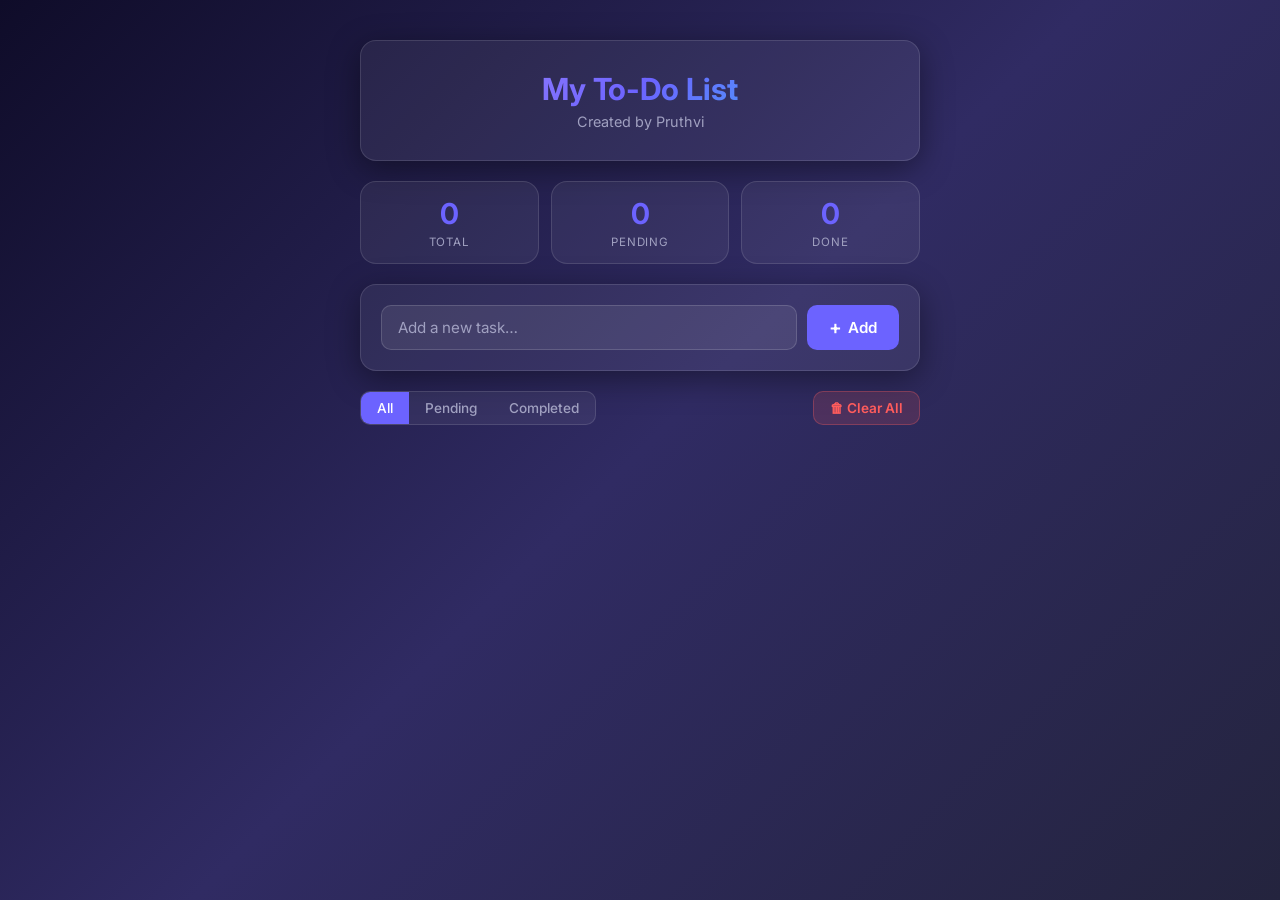
<file: todo-list/index.html>
<!DOCTYPE html>
<html lang="en">
<head>
  <meta charset="UTF-8" />
  <meta name="viewport" content="width=device-width, initial-scale=1.0" />
  <meta name="description" content="A responsive and feature-rich To-Do List app to manage your daily tasks efficiently." />
  <title>My To-Do List</title>
  <link rel="preconnect" href="https://fonts.googleapis.com" />
  <link href="https://fonts.googleapis.com/css2?family=Inter:wght@300;400;500;600;700&display=swap" rel="stylesheet" />
  <link rel="stylesheet" href="do.css" />
</head>
<body>

  <div class="app-wrapper">
    <!-- Header -->
    <header class="app-header">
      <h1>My To-Do List</h1>
      <p class="subtitle">Created by Pruthvi</p>
    </header>

    <!-- Stats Bar -->
    <div class="stats-bar">
      <div class="stat">
        <span class="stat-num" id="totalCount">0</span>
        <span class="stat-label">Total</span>
      </div>
      <div class="stat">
        <span class="stat-num" id="pendingCount">0</span>
        <span class="stat-label">Pending</span>
      </div>
      <div class="stat">
        <span class="stat-num" id="doneCount">0</span>
        <span class="stat-label">Done</span>
      </div>
    </div>

    <!-- Input Section -->
    <section class="input-section" aria-label="Add a new task">
      <div class="input-row">
        <input
          type="text"
          id="taskInput"
          placeholder="Add a new task…"
          autocomplete="off"
          aria-label="Task input"
          maxlength="120"
        />
        <button id="addTaskBtn" aria-label="Add task">
          <span class="btn-icon">+</span> Add
        </button>
      </div>
    </section>

    <!-- Filter & Controls -->
    <div class="controls-row">
      <div class="filter-btns" role="group" aria-label="Filter tasks">
        <button class="filter-btn active" data-filter="all">All</button>
        <button class="filter-btn" data-filter="pending">Pending</button>
        <button class="filter-btn" data-filter="completed">Completed</button>
      </div>
      <button id="deleteAllBtn" aria-label="Delete all tasks">🗑 Clear All</button>
    </div>

    <!-- Task List -->
    <ul id="taskList" aria-label="Task list" aria-live="polite"></ul>

   
  </div>

  <!-- Edit Modal -->
  <div class="modal-overlay" id="modalOverlay" role="dialog" aria-modal="true" aria-labelledby="modalTitle">
    <div class="modal">
      <h2 id="modalTitle">Edit Task</h2>
      <input type="text" id="editInput" placeholder="Update your task…" maxlength="120" />
      <div class="modal-actions">
        <button id="cancelEditBtn" class="btn-cancel">Cancel</button>
        <button id="saveEditBtn" class="btn-save">Save</button>
      </div>
    </div>
  </div>

  <script src="list.js"></script>
</body>
</html>
</file>
<file: todo-list/do.css>
* {
  box-sizing: border-box;
  margin: 0;
  padding: 0;
}

:root {
  --accent: #6c63ff;
  --danger: #ff5c5c;
  --success: #3dd68c;
  --text-primary: #f0f0f5;
  --text-secondary: #a0a0c0;
  --card-bg: rgba(255, 255, 255, 0.06);
  --card-border: rgba(255, 255, 255, 0.12);
  --radius: 16px;
  --shadow: 0 8px 32px rgba(0, 0, 0, 0.4);
}

body {
  font-family: 'Inter', system-ui, sans-serif;
  background: linear-gradient(135deg, #0f0c29, #302b63, #24243e);
  min-height: 100vh;
  display: flex;
  align-items: flex-start;
  justify-content: center;
  padding: 40px 16px 60px;
  color: var(--text-primary);
}

/* App Wrapper */
.app-wrapper {
  width: 100%;
  max-width: 560px;
  display: flex;
  flex-direction: column;
  gap: 20px;
}

/* Header */
.app-header {
  text-align: center;
  padding: 30px 24px;
  background: var(--card-bg);
  border: 1px solid var(--card-border);
  border-radius: var(--radius);
  box-shadow: var(--shadow);
}

.app-header h1 {
  font-size: 1.9rem;
  font-weight: 700;
  background: linear-gradient(135deg, #a78bfa, #6c63ff, #38bdf8);
  -webkit-background-clip: text;
  -webkit-text-fill-color: transparent;
  background-clip: text;
}

.subtitle {
  margin-top: 6px;
  color: var(--text-secondary);
  font-size: 0.9rem;
}

/* Stats Bar */
.stats-bar {
  display: flex;
  gap: 12px;
}

.stat {
  flex: 1;
  background: var(--card-bg);
  border: 1px solid var(--card-border);
  border-radius: var(--radius);
  padding: 14px 10px;
  text-align: center;
}

.stat-num {
  display: block;
  font-size: 1.8rem;
  font-weight: 700;
  color: var(--accent);
}

.stat-label {
  font-size: 0.72rem;
  color: var(--text-secondary);
  text-transform: uppercase;
  letter-spacing: 0.08em;
  margin-top: 4px;
  display: block;
}

/* Input Section */
.input-section {
  background: var(--card-bg);
  border: 1px solid var(--card-border);
  border-radius: var(--radius);
  padding: 20px;
  box-shadow: var(--shadow);
}

.input-row {
  display: flex;
  gap: 10px;
}

#taskInput {
  flex: 1;
  background: rgba(255, 255, 255, 0.08);
  border: 1px solid rgba(255, 255, 255, 0.15);
  border-radius: 10px;
  padding: 12px 16px;
  color: var(--text-primary);
  font-size: 0.95rem;
  font-family: inherit;
  outline: none;
}

#taskInput::placeholder {
  color: var(--text-secondary);
}

#taskInput:focus {
  border-color: var(--accent);
}

#addTaskBtn {
  background: var(--accent);
  color: #fff;
  border: none;
  border-radius: 10px;
  padding: 12px 22px;
  font-size: 0.95rem;
  font-weight: 600;
  font-family: inherit;
  cursor: pointer;
  display: flex;
  align-items: center;
  gap: 6px;
  white-space: nowrap;
}

#addTaskBtn:hover {
  background: #857df5;
}

.btn-icon {
  font-size: 1.2rem;
  line-height: 1;
}

/* Controls Row */
.controls-row {
  display: flex;
  align-items: center;
  justify-content: space-between;
  gap: 10px;
  flex-wrap: wrap;
}

.filter-btns {
  display: flex;
  background: var(--card-bg);
  border: 1px solid var(--card-border);
  border-radius: 10px;
  overflow: hidden;
}

.filter-btn {
  background: transparent;
  border: none;
  color: var(--text-secondary);
  padding: 8px 16px;
  font-size: 0.85rem;
  font-family: inherit;
  font-weight: 500;
  cursor: pointer;
}

.filter-btn.active {
  background: var(--accent);
  color: #fff;
}

.filter-btn:not(.active):hover {
  color: var(--text-primary);
  background: rgba(255, 255, 255, 0.06);
}

#deleteAllBtn {
  background: rgba(255, 92, 92, 0.15);
  border: 1px solid rgba(255, 92, 92, 0.3);
  color: var(--danger);
  border-radius: 10px;
  padding: 8px 16px;
  font-size: 0.85rem;
  font-weight: 600;
  font-family: inherit;
  cursor: pointer;
}

#deleteAllBtn:hover {
  background: var(--danger);
  color: #fff;
}

/* Task List */
#taskList {
  list-style: none;
  display: flex;
  flex-direction: column;
  gap: 10px;
}

.task-item {
  display: flex;
  align-items: center;
  gap: 12px;
  background: var(--card-bg);
  border: 1px solid var(--card-border);
  border-radius: var(--radius);
  padding: 14px 16px;
  box-shadow: var(--shadow);
  position: relative;
  overflow: hidden;
}

.task-item::before {
  content: '';
  position: absolute;
  left: 0; top: 0; bottom: 0;
  width: 4px;
  background: var(--accent);
  border-radius: 4px 0 0 4px;
}

.task-item.completed::before {
  background: var(--success);
}

/* Checkbox */
.task-checkbox {
  appearance: none;
  -webkit-appearance: none;
  width: 20px;
  height: 20px;
  min-width: 20px;
  border-radius: 50%;
  border: 2px solid var(--text-secondary);
  cursor: pointer;
  display: flex;
  align-items: center;
  justify-content: center;
  position: relative;
  flex-shrink: 0;
}

.task-checkbox:checked {
  background: var(--success);
  border-color: var(--success);
}

.task-checkbox:checked::after {
  content: '✓';
  color: #fff;
  font-size: 0.7rem;
  font-weight: 700;
  position: absolute;
}

/* Task Text */
.task-text {
  flex: 1;
  font-size: 0.95rem;
  color: var(--text-primary);
  word-break: break-word;
  line-height: 1.5;
}

.task-item.completed .task-text {
  color: var(--text-secondary);
  text-decoration: line-through;
}

/* Action Buttons */
.task-actions {
  display: flex;
  gap: 6px;
  flex-shrink: 0;
}

.action-btn {
  background: transparent;
  border: 1px solid rgba(255, 255, 255, 0.1);
  border-radius: 8px;
  color: var(--text-secondary);
  width: 34px;
  height: 34px;
  display: flex;
  align-items: center;
  justify-content: center;
  font-size: 1rem;
  cursor: pointer;
}

.action-btn.edit-btn:hover {
  background: rgba(108, 99, 255, 0.25);
  border-color: var(--accent);
  color: var(--accent);
}

.action-btn.delete-btn:hover {
  background: rgba(255, 92, 92, 0.25);
  border-color: var(--danger);
  color: var(--danger);
}

/* Modal */
.modal-overlay {
  position: fixed;
  inset: 0;
  background: rgba(0, 0, 0, 0.65);
  display: flex;
  align-items: center;
  justify-content: center;
  z-index: 1000;
  opacity: 0;
  pointer-events: none;
  padding: 16px;
}

.modal-overlay.open {
  opacity: 1;
  pointer-events: all;
}

.modal {
  background: #1e1b3a;
  border: 1px solid var(--card-border);
  border-radius: var(--radius);
  padding: 30px;
  width: 100%;
  max-width: 440px;
  box-shadow: 0 20px 60px rgba(0, 0, 0, 0.6);
}

.modal h2 {
  font-size: 1.2rem;
  font-weight: 600;
  margin-bottom: 18px;
  color: var(--text-primary);
}

#editInput {
  width: 100%;
  background: rgba(255, 255, 255, 0.08);
  border: 1px solid rgba(255, 255, 255, 0.15);
  border-radius: 10px;
  padding: 12px 16px;
  color: var(--text-primary);
  font-size: 0.95rem;
  font-family: inherit;
  outline: none;
  margin-bottom: 20px;
}

#editInput:focus {
  border-color: var(--accent);
}

.modal-actions {
  display: flex;
  gap: 10px;
  justify-content: flex-end;
}

.btn-cancel {
  background: rgba(255, 255, 255, 0.08);
  border: 1px solid rgba(255, 255, 255, 0.15);
  border-radius: 10px;
  color: var(--text-secondary);
  padding: 10px 20px;
  font-family: inherit;
  font-size: 0.9rem;
  font-weight: 500;
  cursor: pointer;
}

.btn-cancel:hover {
  background: rgba(255, 255, 255, 0.14);
  color: var(--text-primary);
}

.btn-save {
  background: var(--accent);
  border: none;
  border-radius: 10px;
  color: #fff;
  padding: 10px 24px;
  font-family: inherit;
  font-size: 0.9rem;
  font-weight: 600;
  cursor: pointer;
}

.btn-save:hover {
  background: #857df5;
}

/* Responsive */
@media (max-width: 420px) {
  .app-header h1 { font-size: 1.5rem; }
  .stat-num      { font-size: 1.4rem; }
  .controls-row  { flex-direction: column; align-items: stretch; }
  #deleteAllBtn  { width: 100%; }
}
</file>
